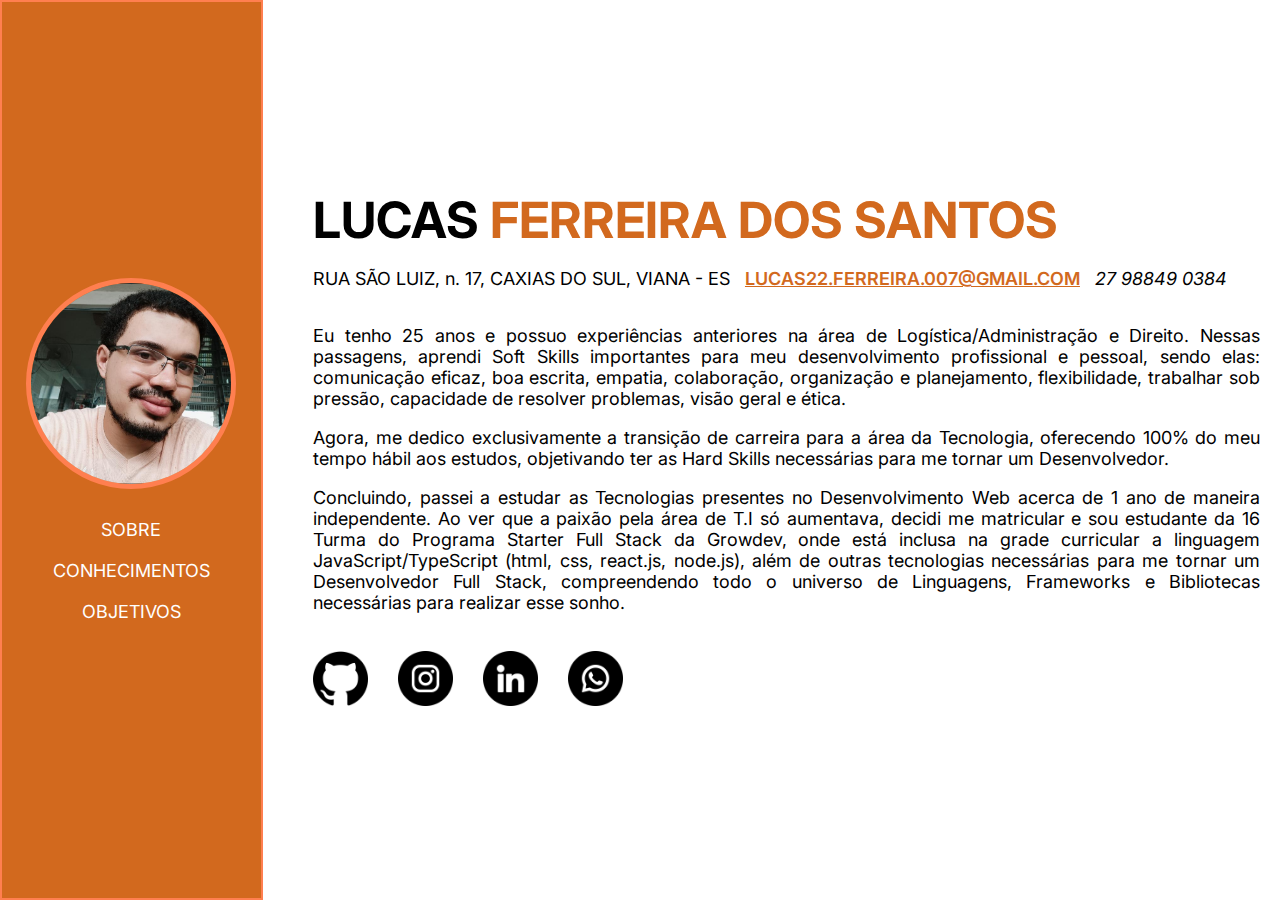
<file: index.html>
<!DOCTYPE html>
<html lang="pt-br">
<head>
    <meta charset="UTF-8">
    <meta name="viewport" content="width=device-width, initial-scale=1.0">
    <title>Atividade Final - Front End I</title>
    <link rel="shortcut icon" href="./image/perfil.png" type="image/x-icon">
    <link rel="stylesheet" href="style.css">
</head>
<body>
    <header>
        <img class="perfilLog" src="./image/perfil.png" alt="imagem de perfil">
        <nav>
            <a class="navBar" href="/index.html">SOBRE</a>
            <a class="navBar" href="/conhecimentos.html">CONHECIMENTOS</a>
            <a class="navBar" href="/objetivos.html">OBJETIVOS</a>
        </nav>
    </header>
    <main>
        <strong>LUCAS <span>FERREIRA DOS SANTOS</span></strong>
        <section class="enderecoEmail">
            <p>RUA SÃO LUIZ, n. 17, CAXIAS DO SUL, VIANA - ES</p>
            <a class="email" target="_blank" href="mailto:lucas22.ferreira.007@gmail.com">lucas22.ferreira.007@gmail.com</a>   
            <address>27 98849 0384</address>
        </section>
        <section>
            <p>
                Eu tenho 25 anos e possuo experiências anteriores na área de Logística/Administração e Direito. Nessas passagens, aprendi Soft Skills importantes para meu desenvolvimento profissional e pessoal, sendo elas: comunicação eficaz, boa escrita, empatia, colaboração, organização e planejamento, flexibilidade, trabalhar sob pressão, capacidade de resolver problemas, visão geral e ética.
            </p>
            <p>
                Agora, me dedico exclusivamente a transição de carreira para a área da Tecnologia, oferecendo 100% do meu tempo hábil aos estudos, objetivando ter as Hard Skills necessárias para me tornar um Desenvolvedor.
            </p>
            <p>
                Concluindo, passei a estudar as Tecnologias presentes no Desenvolvimento Web acerca de 1 ano de maneira independente. Ao ver que a paixão pela área de T.I só aumentava, decidi me matricular e sou estudante da 16 Turma do Programa Starter Full Stack da Growdev, onde está inclusa na grade curricular a linguagem JavaScript/TypeScript (html, css, react.js, node.js), além de outras tecnologias necessárias para me tornar um Desenvolvedor Full Stack, compreendendo todo o universo de Linguagens, Frameworks e Bibliotecas necessárias para realizar esse sonho.
            </p>
        </section>
        <section class="redesSociais">
            <a target="_blank" href="https://github.com/LucasFerreiraSantos">
                <img class="imageRedesSociais" src="./image/github.png" alt="github">
            </a>
            <a target="_blank" href="https://www.instagram.com/lucas.ferrei_ra/">
                <img class="imageRedesSociais" src="./image/instagram.png" alt="instagram">
            </a>
            <a target="_blank" href="https://www.linkedin.com/in/lucasf-santos/">
                <img class="imageRedesSociais" src="./image/linkedin.png" alt="linkedin">
            </a>
            <a target="_blank" href="https://wa.me/qr/UDAMFJ5HFM7WD1">
                <img class="imageRedesSociais" src="./image/whatsapp.png" alt="whatsapp">
            </a>
        </section>
    </main>
</body>
</html>
</file>
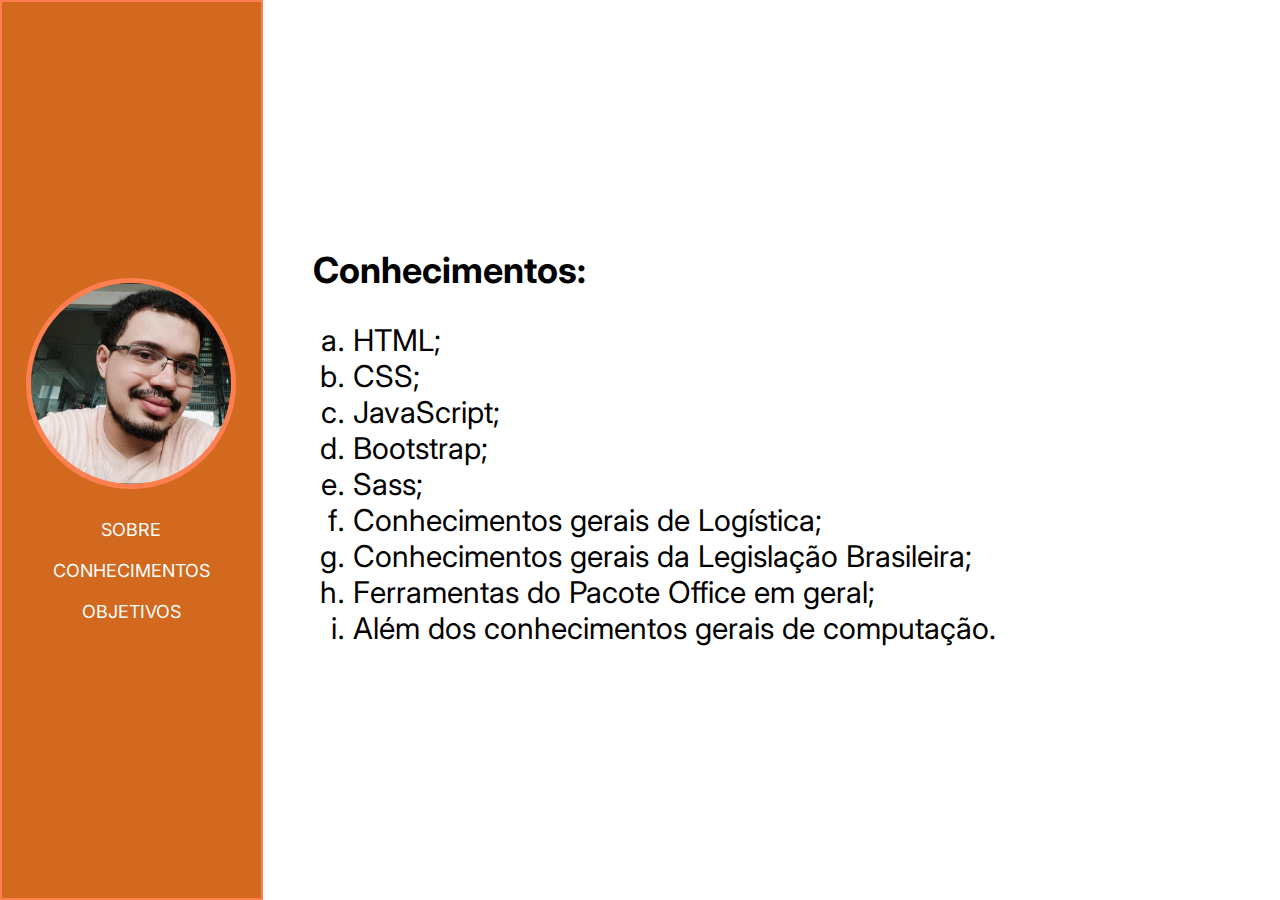
<file: conhecimentos.html>
<!DOCTYPE html>
<html lang="en">
<head>
    <meta charset="UTF-8">
    <meta name="viewport" content="width=device-width, initial-scale=1.0">
    <title>Atividade Final - Front End I/conhecimentos</title>
    <link rel="shortcut icon" href="./image/perfil.png" type="image/x-icon">
    <link rel="stylesheet" href="style.css">
</head>
<body>
    <header>
        <img class="perfilLog" src="./image/perfil.png" alt="imagem de perfil">
        <nav>
            <a class="navBar" href="/index.html">SOBRE</a>
            <a class="navBar" href="/conhecimentos.html">CONHECIMENTOS</a>
            <a class="navBar" href="/objetivos.html">OBJETIVOS</a>
        </nav>
    </header>
    <main>
        <section>
            <h1>Conhecimentos:</h1>
            <ol type="a">
                <li><abbr>HTML</abbr>;</li>
                <li><abbr>CSS</abbr>;</li>
                <li>JavaScript;</li>
                <li>Bootstrap;</li>
                <li><abbr>Sass</abbr>;</li>
                <li>Conhecimentos gerais de Logística;</li>
                <li>Conhecimentos gerais da Legislação Brasileira;</li>
                <li>Ferramentas do Pacote Office em geral;</li>
                <li>Além dos conhecimentos gerais de computação.</li>
            </ol>
        </section>
    </main>
</body>
</html>
</file>
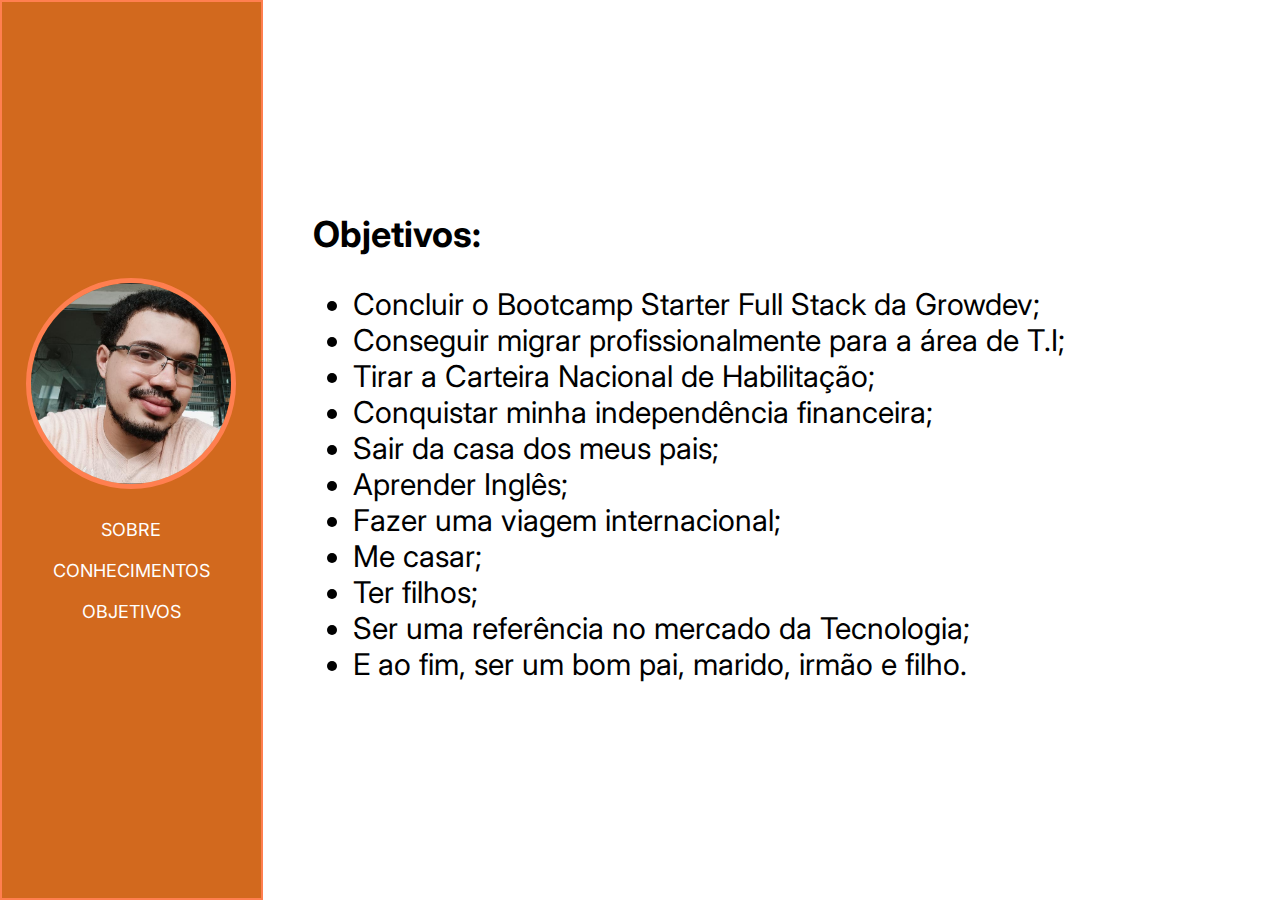
<file: objetivos.html>
<!DOCTYPE html>
<html lang="pt-br">
<head>
    <meta charset="UTF-8">
    <meta name="viewport" content="width=device-width, initial-scale=1.0">
    <title>Atividade Final - Front End I/objetivos</title>
    <link rel="shortcut icon" href="./image/perfil.png" type="image/x-icon">
    <link rel="stylesheet" href="style.css">
</head>
<body>
    <header>
        <img class="perfilLog" src="./image/perfil.png" alt="imagem de perfil">
        <nav>
            <a class="navBar" href="/index.html">SOBRE</a>
            <a class="navBar" href="/conhecimentos.html">CONHECIMENTOS</a>
            <a class="navBar" href="/objetivos.html">OBJETIVOS</a>
        </nav>
    </header>
    <main>
        <section>
            <h1>Objetivos:</h1>
            <ul>
                <li>Concluir o Bootcamp Starter Full Stack da Growdev;</li>
                <li>Conseguir migrar profissionalmente para a área de T.I;</li>
                <li>Tirar a Carteira Nacional de Habilitação;</li>
                <li>Conquistar minha independência financeira;</li>
                <li>Sair da casa dos meus pais;</li>
                <li>Aprender Inglês;</li>
                <li>Fazer uma viagem internacional;</li>
                <li>Me casar;</li>
                <li>Ter filhos;</li>
                <li>Ser uma referência no mercado da Tecnologia;</li>
                <li>E ao fim, ser um bom pai, marido, irmão e filho.</li>
            </ul>
        </section>
    </main>
</body>
</html>
</file>
<file: style.css>
@import url('https://fonts.googleapis.com/css2?family=Inter:wght@400;700;800&family=Lexend+Deca&family=Oswald:wght@200&display=swap');

body {
    font-size: 18px;
    font-family: Inter, Sans-serif;
    max-width: 100vw;
    height: 100vh;
    display: flex;
    gap: 50px;
    margin: 0;
    padding: 0;
    box-sizing: border-box;
}

/* ESTILIZAÇÃO DO HEADER */
header {
    width: 350px;
    max-height: 100%;
    display: flex;
    justify-content: center;
    flex-direction: column;
    align-items: center;
    gap: 30px;
    background-color:chocolate;
    border: 2px solid coral;
}

.perfilLog {
    width: 200px;
    border-radius: 50%;
    border: 5px solid coral;
}
.perfilLog:hover {
    width: 195px;
    transition: 0.4s;
}

nav {
    display: flex;
    flex-direction: column;
    align-items: center;
    gap: 20px;
}

.navBar {
    text-decoration: none;
    color: white;
}
.navBar:hover {
    font-size: 17px;
    transition: 0.4s;
}

/* ESTILIZAÇÃO DA MAIN ABA SOBRE*/
main {
    margin-right: 20px;
    width: 100%;
    height: 100%;
    display: flex;
    flex-direction: column;
    justify-content: center;
}

strong {
    font-size: 50px;
}

span {
    color: chocolate;
    font-size: 50px;
}

.enderecoEmail {
    display: flex;
    align-items: center;
    gap: 15px;
    font-size: 18px;
    flex-wrap: wrap;
}

.email {
    text-transform: uppercase;
    color: chocolate;
    font-weight: 600;
}

.redesSociais {
    margin-top: 20px;
    display: flex;
    gap: 30px;
}

img {
    width: 55px;
}

.imageRedesSociais:hover {
    width: 50px;
    transition: 0.4s;
}

p {
    text-align: justify;
}

/* ESTILIZAÇÃO DA ABA CONHECIMENTOS */
ol {
    font-size: 30px;
}

/* ESTILIZAÇÃO DA ABA OBJETIVOS */
ul {
    font-size: 30px;
}
</file>
